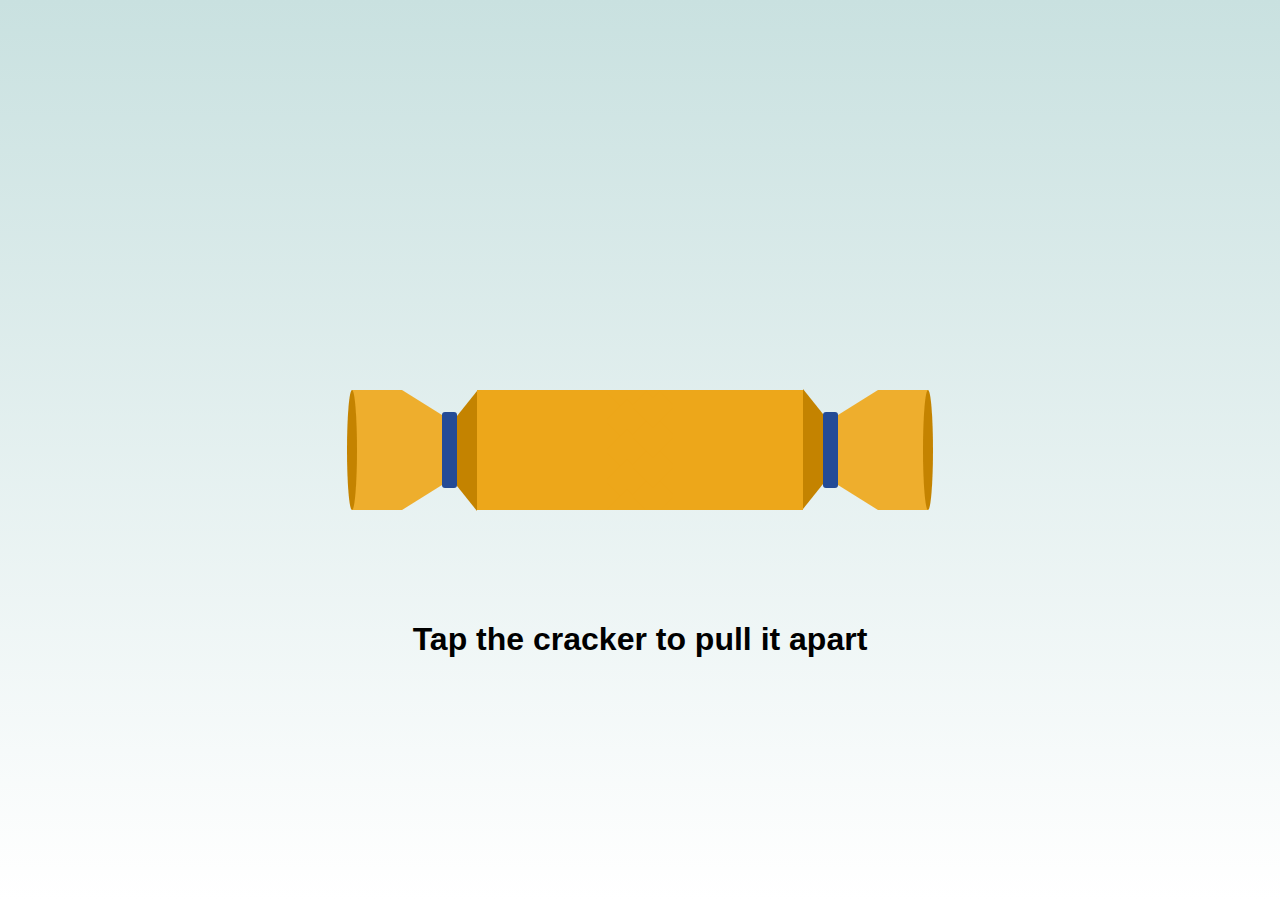
<file: index.html>
<!DOCTYPE html>
<html lang="en" >
<head>
  <meta charset="UTF-8">
  <meta name='viewport' 
     content='width=device-width, initial-scale=2.0, maximum-scale=2.0, 
     user-scalable=0' >
	
  <title>Merry Christmas!!!</title>
  <link rel="stylesheet" href="./style.css">

</head>
<body>
<!-- partial:index.partial.html -->
<div id="crackerWrapper">
  <h1 id="message">Merry <br> Christmas</h1>
  <div id="jokeWrap">
    <h3 id="joke">joke</h3>
    <h4 id="punchline">punchline</h4>
  </div>
  <div id="leftCracker">
    <div class="handle"></div>
    <div class="end"></div>
    <div class="handle2"></div>
    <div class="ring"></div>
    <div class="body"></div>
    <div class="body2"></div>
    <div class="zigzag">
      <div class="zig1"></div>
      <div class="zig1"></div>
      <div class="zig1"></div>
      <div class="zig1"></div>
      <div class="zig1"></div>
    </div>
  </div>
  <div id="rightCracker">
    <div class="handle"></div>
    <div class="end"></div>
    <div class="handle2"></div>
    <div class="ring"></div>
    <div class="body"></div>
    <div class="body2"></div>
    <div class="zigzag">
      <div class="zig1"></div>
      <div class="zig1"></div>
      <div class="zig1"></div>
      <div class="zig1"></div>
      <div class="zig1"></div>
    </div>
  </div>
</div>
<h1 class="instructions">Tap the cracker to pull it apart</h1>


<BR>
<!-- partial -->
  <script  src="./script.js"></script>

</body>
</html>
</file>
<file: style.css>
@import url(https://fonts.googleapis.com/css?family=Berkshire+Swash);
body {
  display: flex;
  justify-content: center;
  align-items: center;
  font-family: arial;
  margin: 0;
  height: 100vh;
  background: linear-gradient(#c9e1e0, #fff) no-repeat;
}

#crackerWrapper {
  cursor: pointer;
  height: 120px;
  width: 586px;
  transform: scaleX(1);
  text-align: center;
}

#message {
  position: absolute;
  width: 100%;
  text-align: center;
  font-family: "Berkshire Swash", cursive;
  font-size: 30px;
  color: #b81313;
  text-shadow: 3px 3px #fff;
}

@keyframes title {
  from {
    font-size: 30px;
    transform: translate(0px, 0px);
  }
  to {
    font-size: 80px;
    transform: translate(0px, -250px);
  }
}
#jokeWrap {
  width: 326px;
  height: 100px;
  position: absolute;
  top: 10px;
  left: 130px;
  text-align: center;
}

@keyframes joke {
  from {
    opacity: 0;
  }
  to {
    opacity: 1;
  }
}
#leftCracker {
  width: 300px;
  height: 120px;
}

@keyframes left {
  from {
    transform: translate(0px, 0px) rotate(0deg);
  }
  to {
    transform: translate(-140px, 80px) rotate(-30deg);
  }
}
.end {
  position: relative;
  top: -120px;
  left: 0px;
  height: 120px;
  width: 10px;
  border-radius: 50%;
  background-color: #c48300;
}

.handle {
  position: relative;
  top: 0px;
  left: 5px;
  height: 120px;
  width: 50px;
  background-color: #EEAE2D;
}

.handle2 {
  position: relative;
  top: -240px;
  left: 55px;
  border-left: 40px solid #EEAE2D;
  border-top: 25px solid transparent;
  border-bottom: 25px solid transparent;
  height: 70px;
  width: 0;
}

.ring {
  position: relative;
  top: -338px;
  left: 95px;
  height: 76px;
  width: 15px;
  background-color: #244B96;
  border-radius: 3px;
}

.body {
  position: relative;
  top: -435px;
  left: 110px;
  border-right: 20px solid #c48300;
  border-top: 25px solid transparent;
  border-bottom: 25px solid transparent;
  height: 70px;
  width: 0;
}

.body2 {
  position: relative;
  top: -556px;
  left: 130px;
  height: 120px;
  width: 150px;
  background-color: #eda71a;
}

.zigzag {
  position: relative;
  top: -676px;
  left: 260px;
  height: 120px;
  width: 40px;
  clip-path: polygon(0 0, 100% 0, 100% 100%, 0% 100%);
}

.zig1 {
  height: 30px;
  width: 30px;
  background-color: #eda71a;
  transform: translate(5px, -14px) rotate(45deg);
}

#rightCracker {
  position: relative;
  top: -120px;
  left: 286px;
  width: 300px;
  height: 120px;
  transform: rotate(180deg);
}

@keyframes right {
  from {
    transform: translate(0px, 0px) rotate(180deg);
  }
  to {
    transform: translate(140px, 80px) rotate(210deg);
  }
}
#rightCracker > .zigzag .zig1 {
  height: 30px;
  width: 30px;
  background-color: #eda71a;
  transform: translate(5px, -1px) rotate(45deg);
}

.instructions {
  position: absolute;
  top: calc(50% + 150px);
}
</file>
